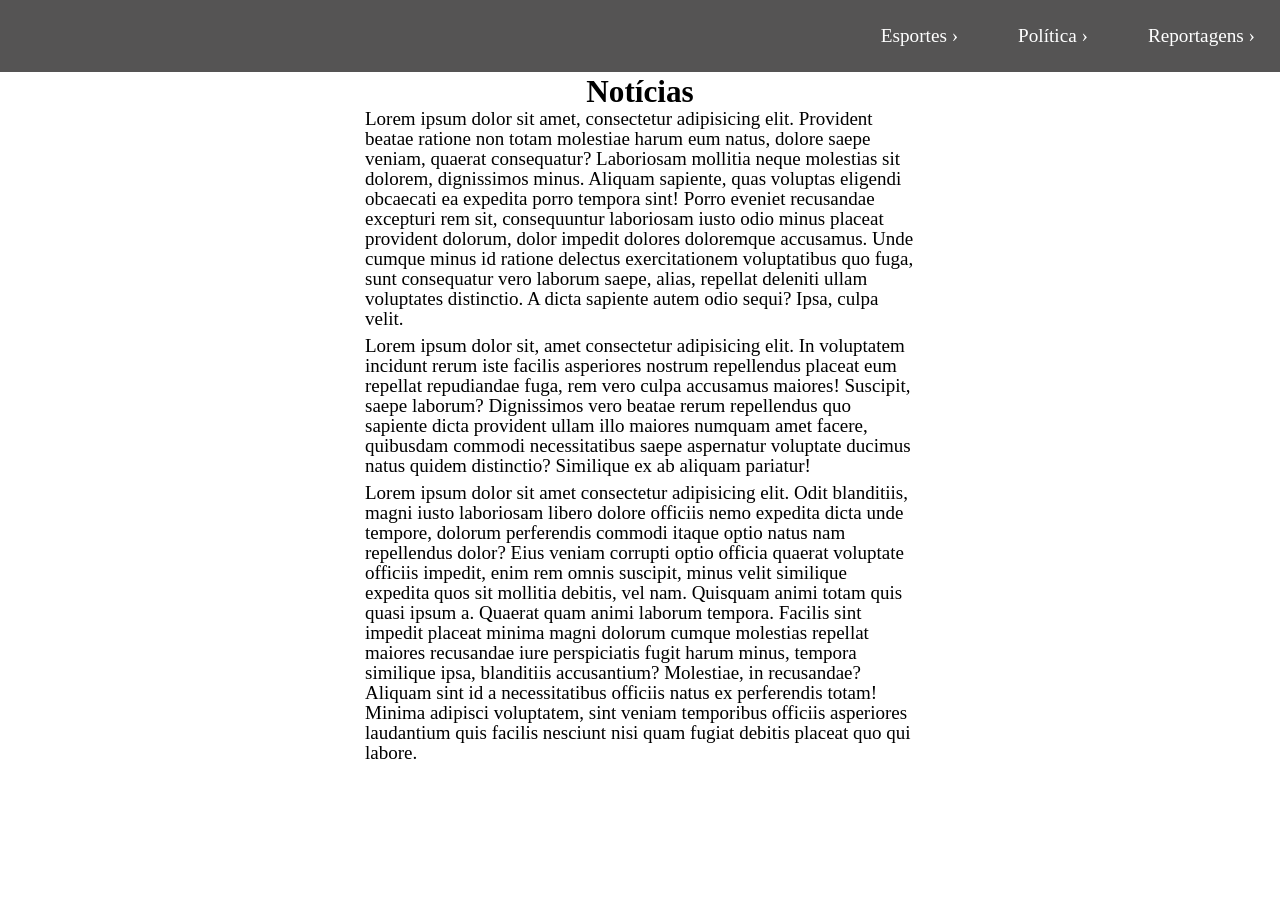
<file: testes/mediaquery01/index.html>
<!DOCTYPE html>
<html lang="pt-br">
<head>
    <meta charset="UTF-8">
    <meta name="viewport" content="width=device-width, initial-scale=1.0">
    <link rel="stylesheet" href="estilos/tela.css" media="screen">
    <link rel="stylesheet" href="estilos/impressora.css" media="print">
    <title>Trabalhando com media queries</title>
</head>
<body>
    <header>
        <nav>
            <ul>
                <li>Esportes ›</li>
                <li>Política ›</li>
                <li>Reportagens ›</li>
            </ul>
        </nav>
    </header>

    <main>
        <article>
            <h2>Notícias</h2>
            <p>Lorem ipsum dolor sit amet, consectetur adipisicing elit. Provident beatae ratione non totam molestiae harum eum natus, dolore saepe veniam, quaerat consequatur? Laboriosam mollitia neque molestias sit dolorem, dignissimos minus.
            Aliquam sapiente, quas voluptas eligendi obcaecati ea expedita porro tempora sint! Porro eveniet recusandae excepturi rem sit, consequuntur laboriosam iusto odio minus placeat provident dolorum, dolor impedit dolores doloremque accusamus.
            Unde cumque minus id ratione delectus exercitationem voluptatibus quo fuga, sunt consequatur vero laborum saepe, alias, repellat deleniti ullam voluptates distinctio. A dicta sapiente autem odio sequi? Ipsa, culpa velit.</p>

            <p>Lorem ipsum dolor sit, amet consectetur adipisicing elit. In voluptatem incidunt rerum iste facilis asperiores nostrum repellendus placeat eum repellat repudiandae fuga, rem vero culpa accusamus maiores! Suscipit, saepe laborum?
            Dignissimos vero beatae rerum repellendus quo sapiente dicta provident ullam illo maiores numquam amet facere, quibusdam commodi necessitatibus saepe aspernatur voluptate ducimus natus quidem distinctio? Similique ex ab aliquam pariatur!</p>

            <p>Lorem ipsum dolor sit amet consectetur adipisicing elit. Odit blanditiis, magni iusto laboriosam libero dolore officiis nemo expedita dicta unde tempore, dolorum perferendis commodi itaque optio natus nam repellendus dolor?
            Eius veniam corrupti optio officia quaerat voluptate officiis impedit, enim rem omnis suscipit, minus velit similique expedita quos sit mollitia debitis, vel nam. Quisquam animi totam quis quasi ipsum a.
            Quaerat quam animi laborum tempora. Facilis sint impedit placeat minima magni dolorum cumque molestias repellat maiores recusandae iure perspiciatis fugit harum minus, tempora similique ipsa, blanditiis accusantium? Molestiae, in recusandae?
            Aliquam sint id a necessitatibus officiis natus ex perferendis totam! Minima adipisci voluptatem, sint veniam temporibus officiis asperiores laudantium quis facilis nesciunt nisi quam fugiat debitis placeat quo qui labore.</p>
        </article>
    </main>
</body>
</html>
</file>
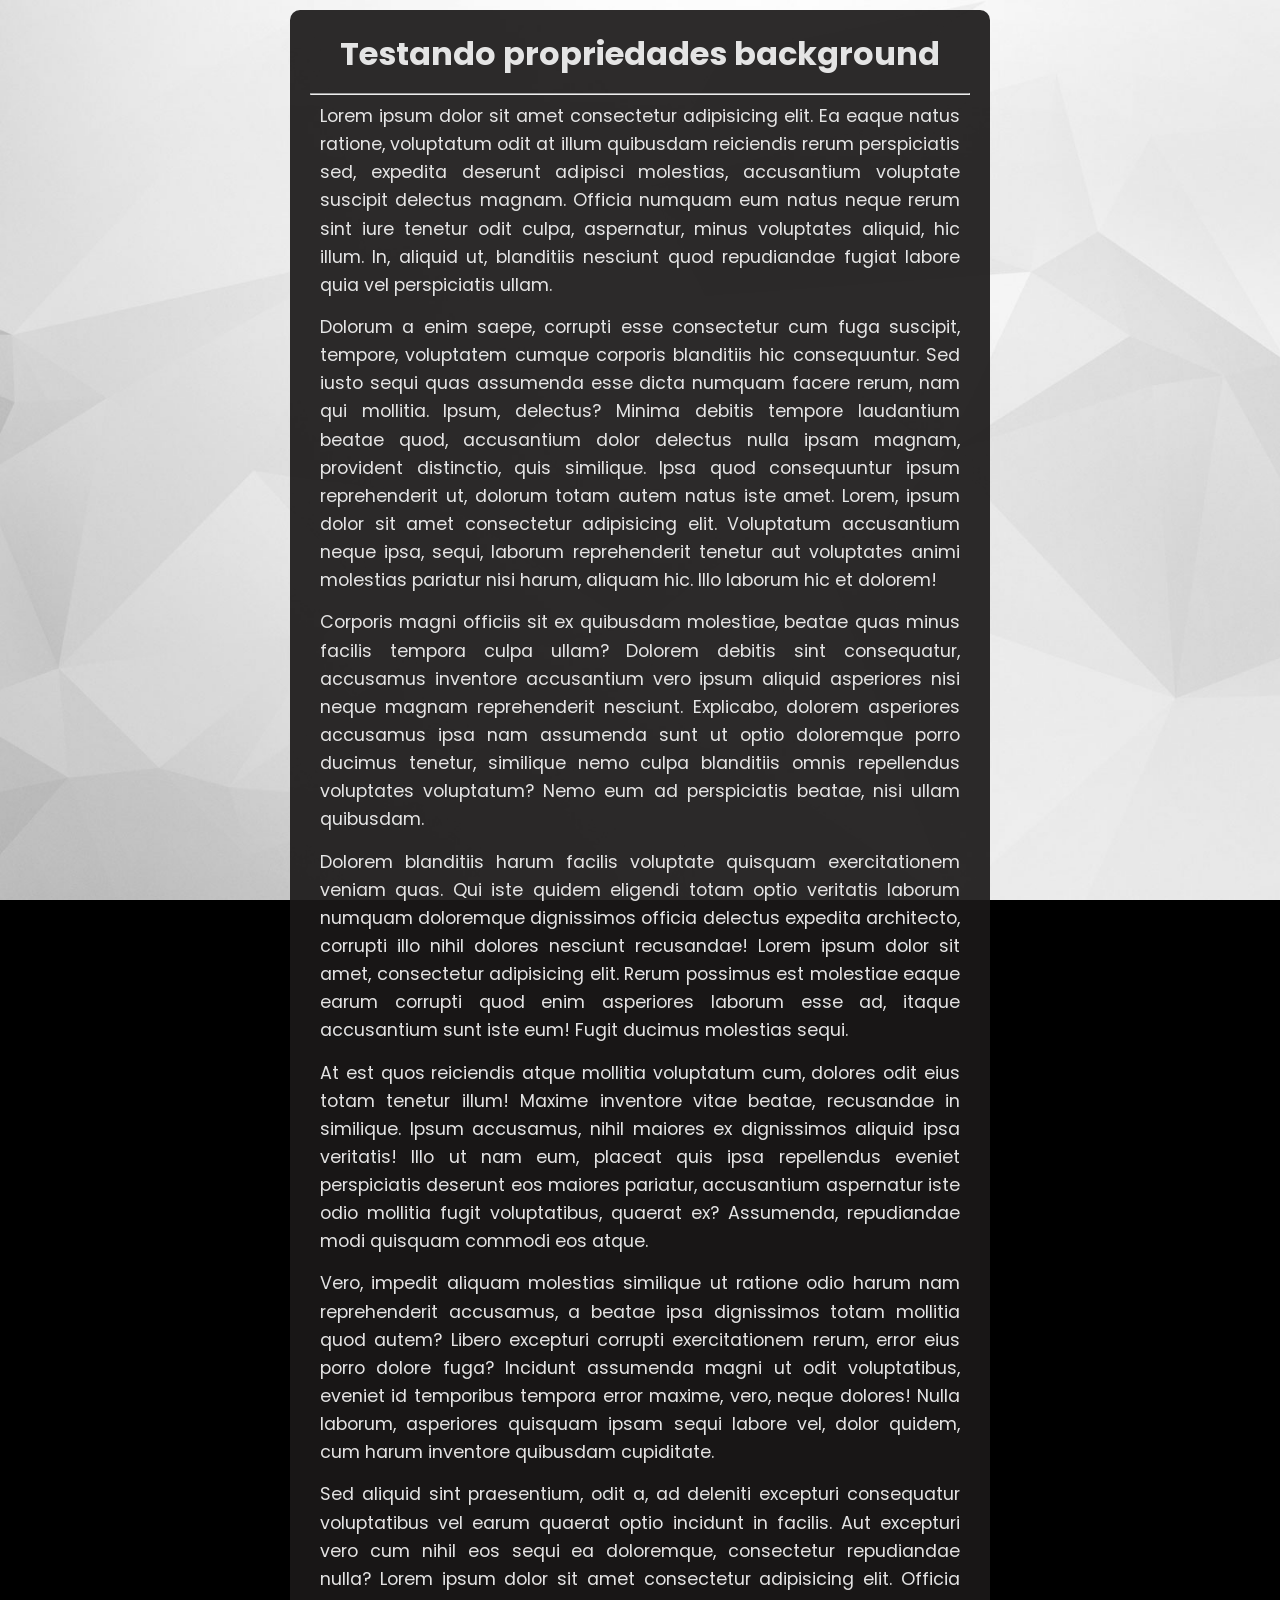
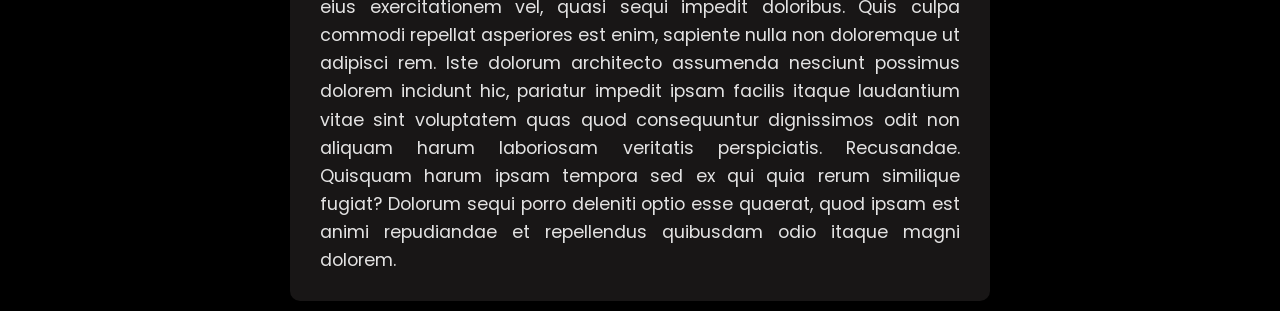
<file: testes/backgrounds/backgroundTeste.html>
<!DOCTYPE html>
<html lang="pt-br">
<head>
    <meta charset="UTF-8">
    <meta name="viewport" content="width=device-width, initial-scale=1.0">
    <title>Trabalhando com backgrounds</title>
    <link rel="stylesheet" href="backgroundTeste.css">
</head>

<body>
    <main>
        <h1>Testando propriedades background</h1>
        <hr> <!--horizontal rule-->

        <p>
            Lorem ipsum dolor sit amet consectetur adipisicing elit. Ea eaque natus ratione, voluptatum odit at illum quibusdam reiciendis rerum perspiciatis sed, expedita deserunt adipisci molestias, accusantium voluptate suscipit delectus magnam.
            Officia numquam eum natus neque rerum sint iure tenetur odit culpa, aspernatur, minus voluptates aliquid, hic illum. In, aliquid ut, blanditiis nesciunt quod repudiandae fugiat labore quia vel perspiciatis ullam.
        </p>
        <p>
            Dolorum a enim saepe, corrupti esse consectetur cum fuga suscipit, tempore, voluptatem cumque corporis blanditiis hic consequuntur. Sed iusto sequi quas assumenda esse dicta numquam facere rerum, nam qui mollitia.
            Ipsum, delectus? Minima debitis tempore laudantium beatae quod, accusantium dolor delectus nulla ipsam magnam, provident distinctio, quis similique. Ipsa quod consequuntur ipsum reprehenderit ut, dolorum totam autem natus iste amet. Lorem, ipsum dolor sit amet consectetur adipisicing elit. Voluptatum accusantium neque ipsa, sequi, laborum reprehenderit tenetur aut voluptates animi molestias pariatur nisi harum, aliquam hic. Illo laborum hic et dolorem!
        </p>
        <p>
            Corporis magni officiis sit ex quibusdam molestiae, beatae quas minus facilis tempora culpa ullam? Dolorem debitis sint consequatur, accusamus inventore accusantium vero ipsum aliquid asperiores nisi neque magnam reprehenderit nesciunt.
            Explicabo, dolorem asperiores accusamus ipsa nam assumenda sunt ut optio doloremque porro ducimus tenetur, similique nemo culpa blanditiis omnis repellendus voluptates voluptatum? Nemo eum ad perspiciatis beatae, nisi ullam quibusdam. 
        </p>

         <p> 
            Dolorem blanditiis harum facilis voluptate quisquam exercitationem veniam quas. Qui iste quidem eligendi totam optio veritatis laborum numquam doloremque dignissimos officia delectus expedita architecto, corrupti illo nihil dolores nesciunt recusandae! Lorem ipsum dolor sit amet, consectetur adipisicing elit. Rerum possimus est molestiae eaque earum corrupti quod enim asperiores laborum esse ad, itaque accusantium sunt iste eum! Fugit ducimus molestias sequi.
        </p>

        <p>
            At est quos reiciendis atque mollitia voluptatum cum, dolores odit eius totam tenetur illum! Maxime inventore vitae beatae, recusandae in similique. Ipsum accusamus, nihil maiores ex dignissimos aliquid ipsa veritatis!
            Illo ut nam eum, placeat quis ipsa repellendus eveniet perspiciatis deserunt eos maiores pariatur, accusantium aspernatur iste odio mollitia fugit voluptatibus, quaerat ex? Assumenda, repudiandae modi quisquam commodi eos atque.
        </p>
        <p>
            Vero, impedit aliquam molestias similique ut ratione odio harum nam reprehenderit accusamus, a beatae ipsa dignissimos totam mollitia quod autem? Libero excepturi corrupti exercitationem rerum, error eius porro dolore fuga?
            Incidunt assumenda magni ut odit voluptatibus, eveniet id temporibus tempora error maxime, vero, neque dolores! Nulla laborum, asperiores quisquam ipsam sequi labore vel, dolor quidem, cum harum inventore quibusdam cupiditate.
        </p>
        <p>
            Sed aliquid sint praesentium, odit a, ad deleniti excepturi consequatur voluptatibus vel earum quaerat optio incidunt in facilis. Aut excepturi vero cum nihil eos sequi ea doloremque, consectetur repudiandae nulla? Lorem ipsum dolor sit amet consectetur adipisicing elit. Officia eius exercitationem vel, quasi sequi impedit doloribus. Quis culpa commodi repellat asperiores est enim, sapiente nulla non doloremque ut adipisci rem.
            Iste dolorum architecto assumenda nesciunt possimus dolorem incidunt hic, pariatur impedit ipsam facilis itaque laudantium vitae sint voluptatem quas quod consequuntur dignissimos odit non aliquam harum laboriosam veritatis perspiciatis. Recusandae.
            Quisquam harum ipsam tempora sed ex qui quia rerum similique fugiat? Dolorum sequi porro deleniti optio esse quaerat, quod ipsam est animi repudiandae et repellendus quibusdam odio itaque magni dolorem. 
        </p>
    </main>

</body>
</html>
</file>
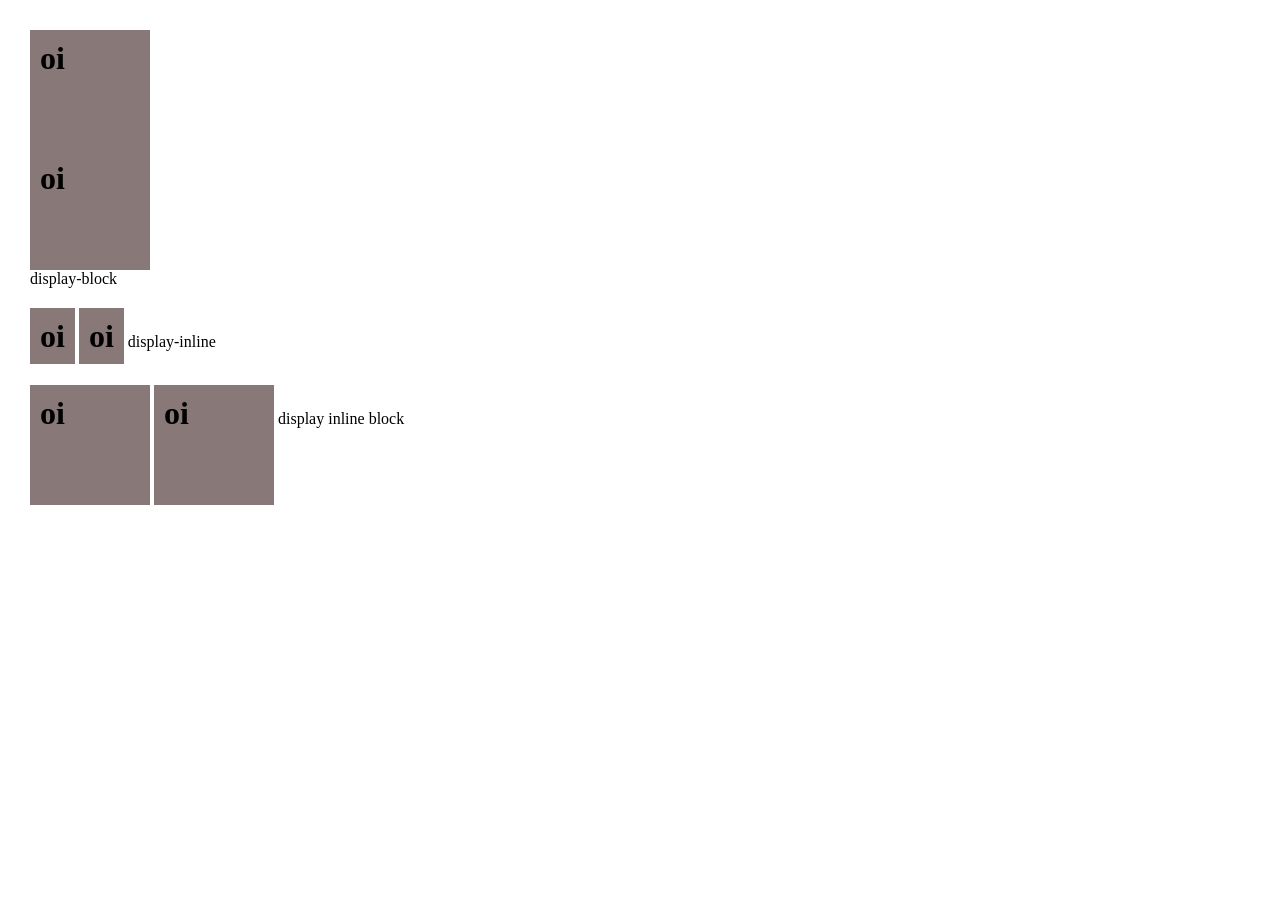
<file: testes/displayblockinline/block, inline, inlineblock.html>
<!DOCTYPE html>
<html lang="en">
<head>
    <meta charset="UTF-8">
    <meta name="viewport" content="width=device-width, initial-scale=1.0">
    <title>Display block, inline, inline-block</title>
    
    <style>
        * {
            margin: 0;
            padding: 0;
        }

        /*Caixa, que armazena o conteúdo dentro*/
        .display-block-box {
            margin: 30px;
        }
 
        /*DISPLAY: block /Ocupa toda a largura dispinível; SEMPRE inicia em uma nova linha. Aceita widht, height, margin e padding para melhor controle. (Conteúdo dentro da caixa). */
        .display-block {
            display: block;
            background-color: rgb(136, 120, 120);
            width: 100px;
            height: 100px;
            padding: 10px; 
        }

        /*Caixa, que armazena o conteúdo dentro*/
        .display-inline-box {
            margin: 30px;
        }

        /*DISPLAY: inline /Pega SOMENTE a largura necessária do conteúdo; widht e height não funcionam, mas aceita padding. Inicia na mesma linha. (Conteúdo dentro da caixa)*/
        .display-inline {
            display: inline;
            background-color: rgb(136, 120, 120);
            padding: 10px;
        }

        /*Caixa, que armazena o conteúdo dentro*/
        .display-inline-block-box {
            margin: 30px;
        }

        /*DISPLAY: inline-block /Coloca um do lado do outro, mas pega as propriedades do display block, deixando definir altura e largura*/
        .display-inline-block {
            display: inline-block;
            background-color: rgb(136, 120, 120);
            width: 100px;
            height: 100px;
            padding: 10px; 
        }

    </style>

</head>
<body>

    <div class="display-block-box">
        <h1 class="display-block">oi</h1>
        <h1 class="display-block">oi</h1>
        display-block

    </div>

    <div class="display-inline-box">
        <h1 class="display-inline">oi</h1>
        <h1 class="display-inline">oi</h1>
        display-inline
    </div>

    <div class="display-inline-block-box">
        <h1 class="display-inline-block">oi</h1>
        <h1 class="display-inline-block">oi</h1>
        display inline block
    </div>

</body>
</html>
</file>
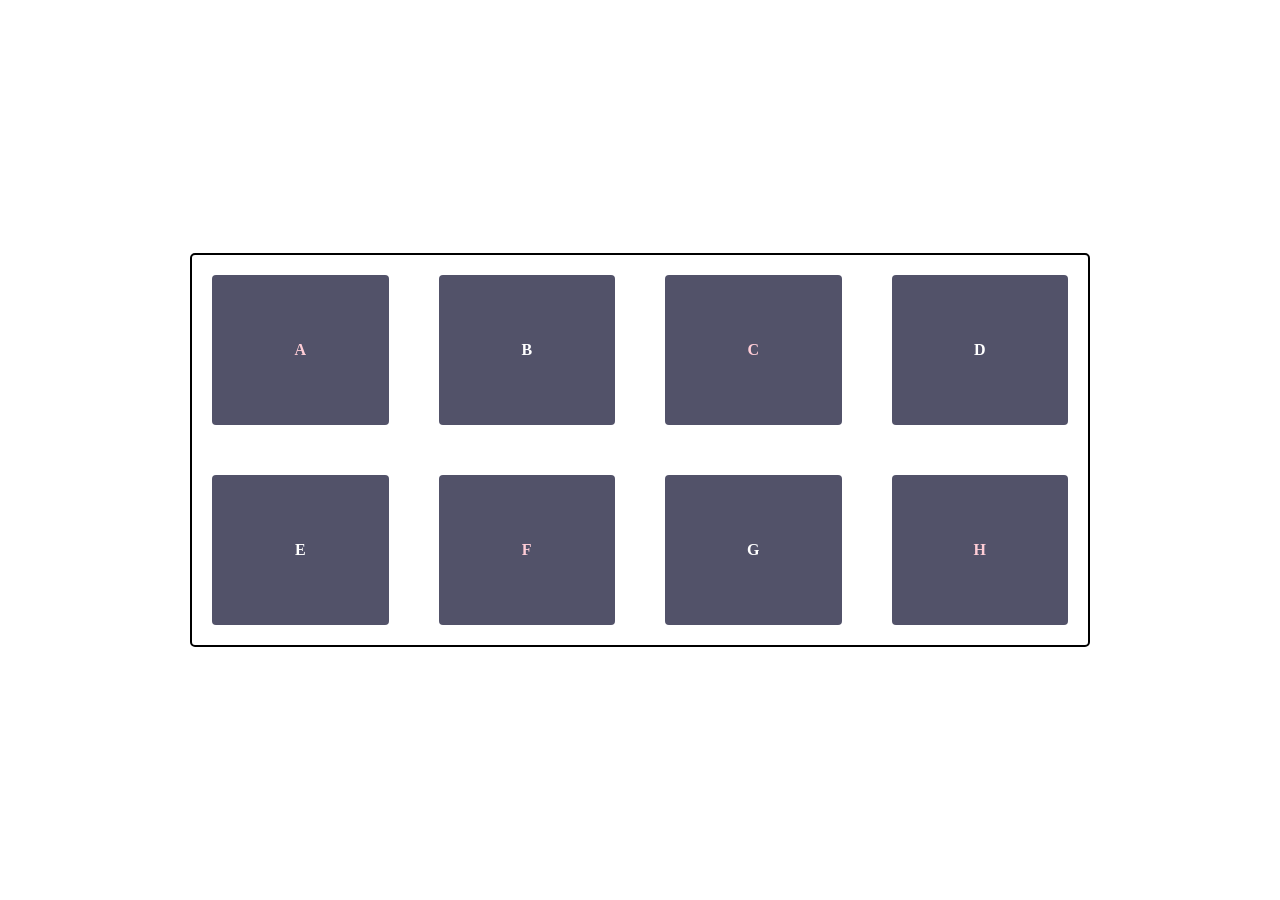
<file: testes/displayflex/display flex.html>
<!DOCTYPE html>
<html lang="pt-br">
<head>
    <meta charset="UTF-8">
    <meta name="viewport" content="width=device-width, initial-scale=1.0">
    <link rel="stylesheet" href="displayflex.css">
    <title>Display Flex</title>
   
</head>

<body>
    <div class="container">

            <div class="box-items item"> <p>A</p> </div>
            
            <div class="box-items"> <p>B</p> </div>

            <div class="box-items item"> <p>C</p> </div>

            <div class="box-items"> <p>D</p> </div>

            <div class="box-items"> <p>E</p> </div>

            <div class="box-items item"> <p>F</p> </div>

            <div class="box-items"> <p>G</p> </div>

            <div class="box-items item"> <p>H</p> </div>

    
    </div>

</body>
</html>
</file>
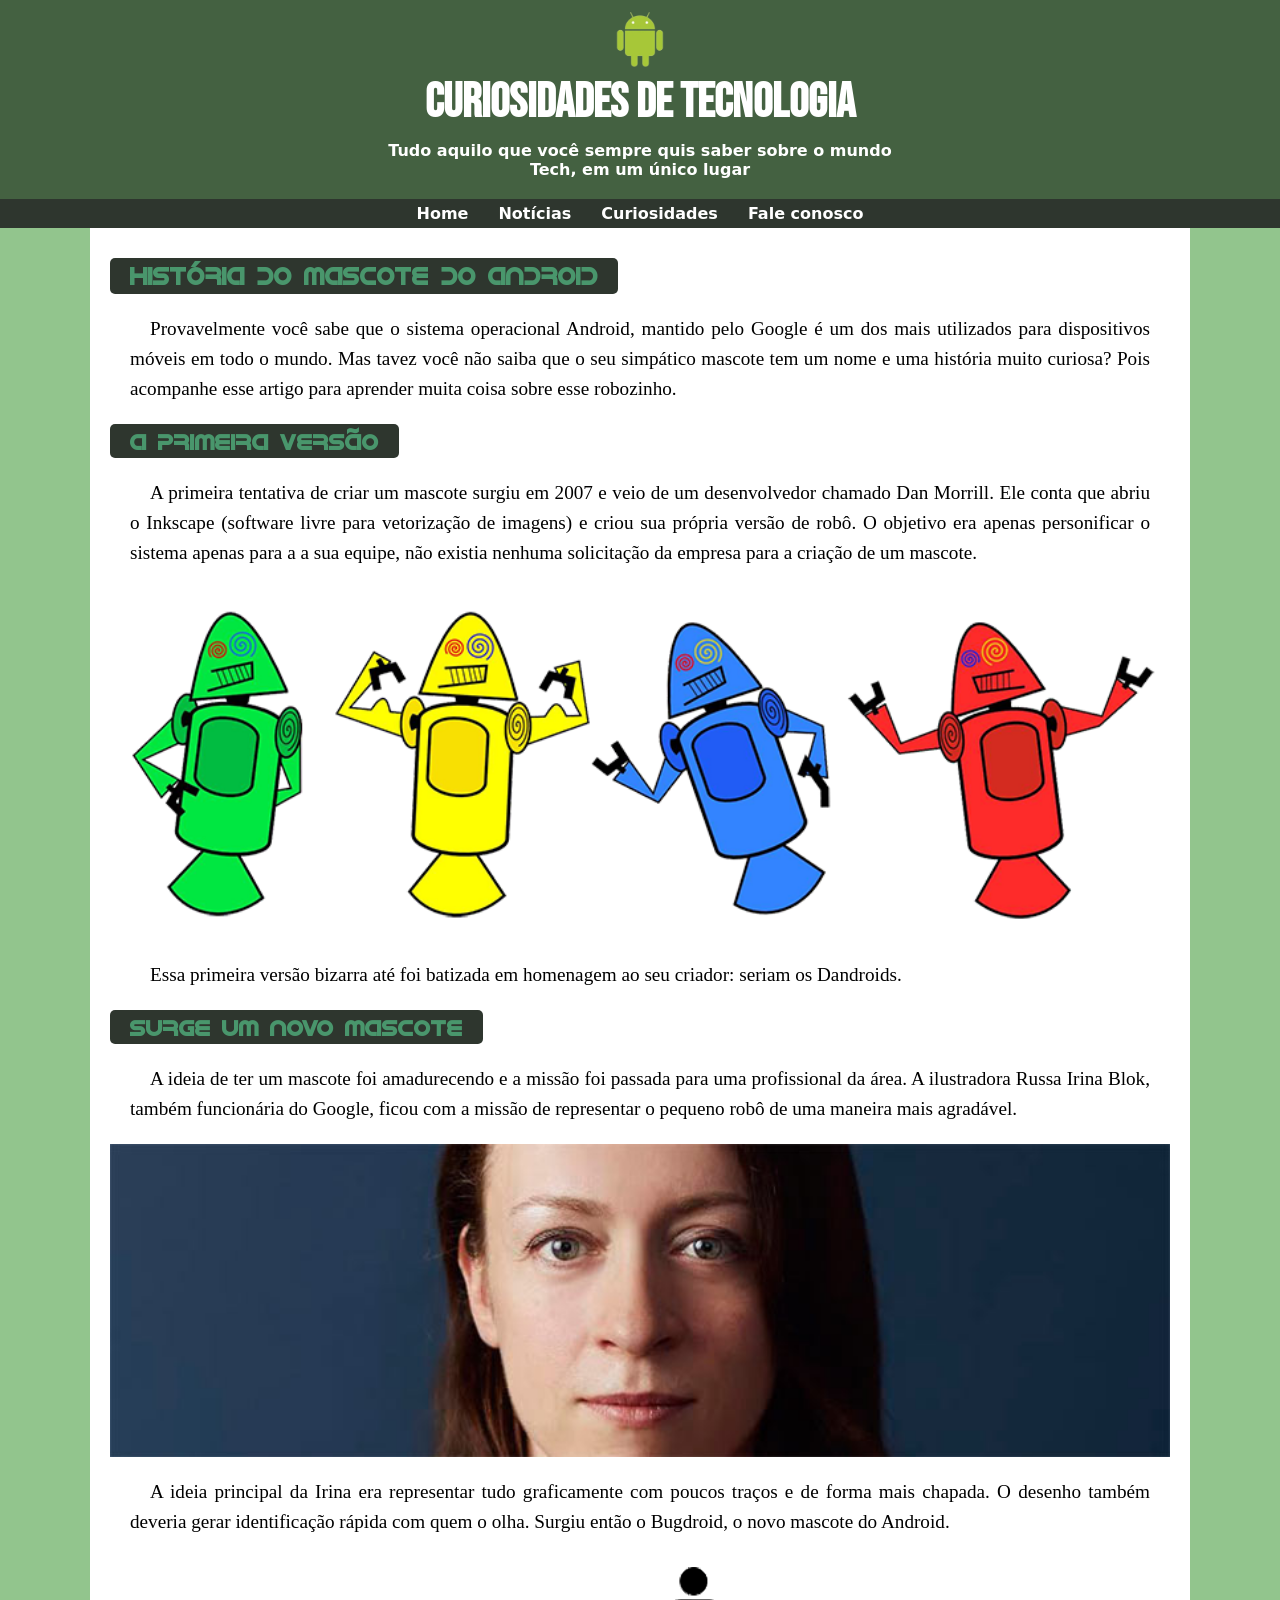
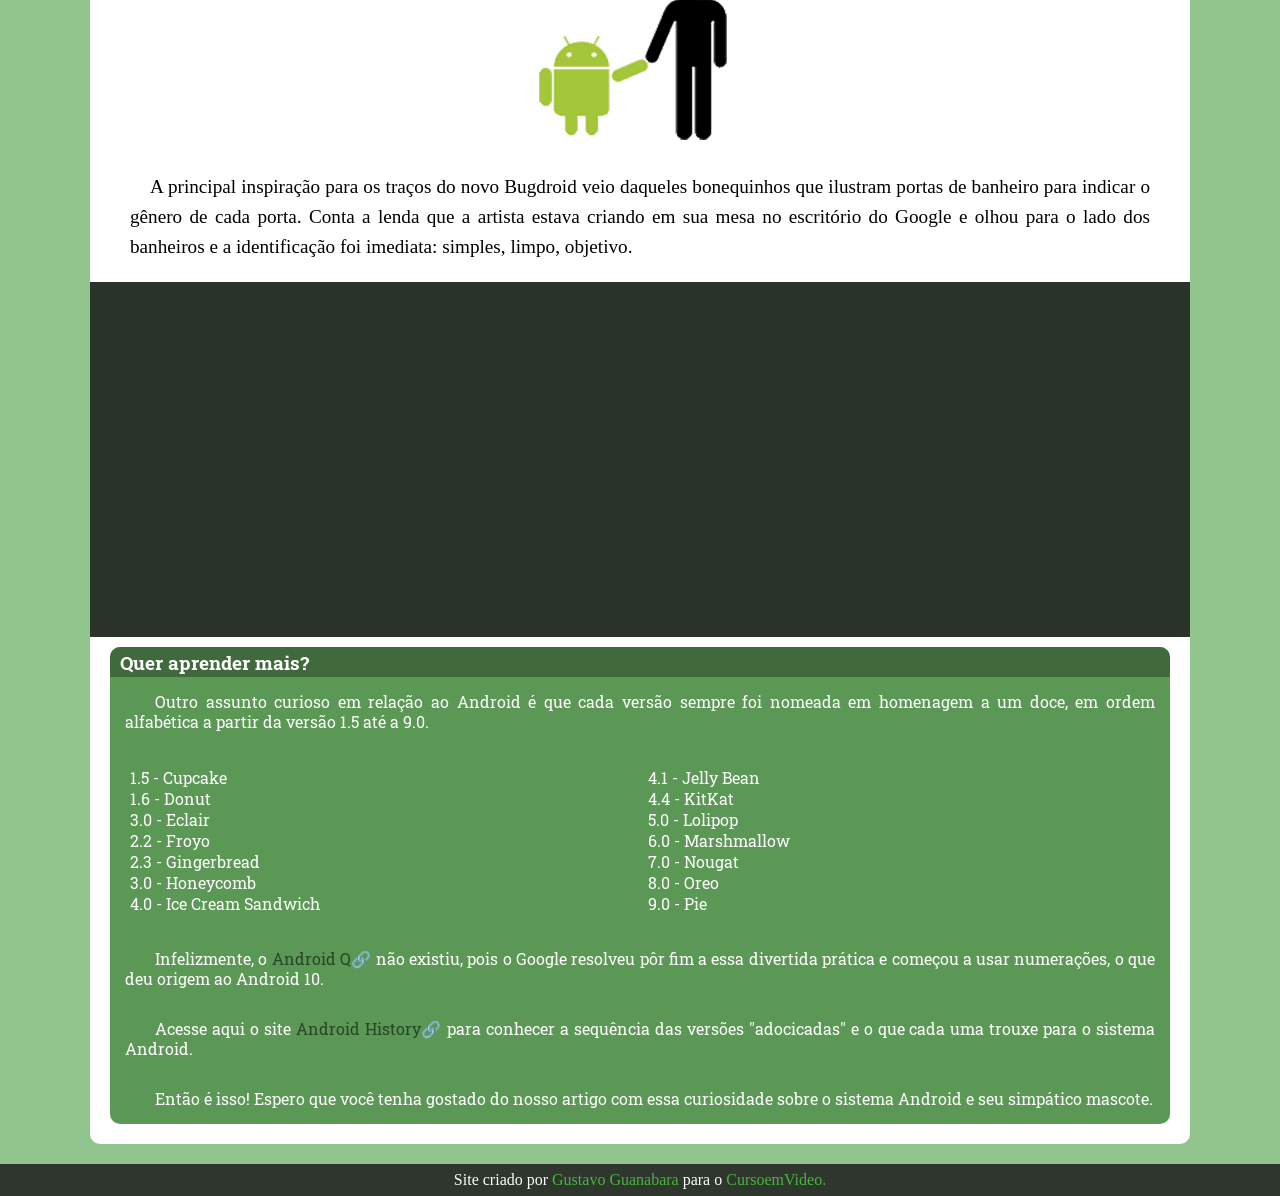
<file: testes/projeto/projeto.html>
<!DOCTYPE html>
<html lang="pt-br">
<head>
    <meta charset="UTF-8">
    <meta name="viewport" content="width=device-width, initial-scale=1.0">
    <title>Primeiro Projeto</title>
    
    <link rel="stylesheet" href="projeto.css">
    <link rel="shortcut icon" href="img/favicon.ico" type="image/x-icon">
    <link rel="preconnect" href="https://fonts.googleapis.com">
<link rel="preconnect" href="https://fonts.gstatic.com" crossorigin>
<link href="https://fonts.googleapis.com/css2?family=Bebas+Neue&display=swap" rel="stylesheet">
<link rel="preconnect" href="https://fonts.googleapis.com">
<link rel="preconnect" href="https://fonts.gstatic.com" crossorigin>
<link href="https://fonts.googleapis.com/css2?family=Zalando+Sans+Expanded:ital,wght@0,200..900;1,200..900&display=swap" rel="stylesheet">
<link rel="preconnect" href="https://fonts.googleapis.com">
<link rel="preconnect" href="https://fonts.gstatic.com" crossorigin>
<link href="https://fonts.googleapis.com/css2?family=Roboto+Slab:wght@100..900&display=swap" rel="stylesheet">

</head>
<body>
    <header>

        <img src="img/android.png" alt="png do android" width="100px">
         <h1>Curiosidades de Tecnologia</h1>
        <p>Tudo aquilo que você sempre quis saber sobre o mundo <span><br>Tech, em um único lugar</span></p>
        </header>

          <nav>
            <ul class="menu-nav">
                <li class="li-menu">Home</li>
                <li class="li-menu">Notícias</li>
                <li class="li-menu">Curiosidades</li>
                <li class="li-menu">Fale conosco</li>
            </ul>
        </nav>

    <main>
        <article>

            <h2 class="title-container">História do Mascote do Android</h2>
        
        <p class="p-content">Provavelmente você sabe que o sistema operacional Android, mantido pelo Google é um dos mais utilizados para dispositivos móveis em todo o mundo. Mas tavez você não saiba que o seu simpático mascote tem um nome e uma história muito curiosa? Pois acompanhe esse artigo para aprender muita coisa sobre esse robozinho.</p>
        
        <h3 class="title-container h3">A primeira versão</h3>
        
        <p class="p-content">A primeira tentativa de criar um mascote surgiu em 2007 e veio de um desenvolvedor chamado Dan Morrill. Ele conta que abriu o Inkscape (software livre para vetorização de imagens) e criou sua própria versão de robô. O objetivo era apenas personificar o sistema apenas para a a sua equipe, não existia nenhuma solicitação da empresa para a criação de um mascote.</p>
        
        <picture>
            <source media="(max-width: 560px )" srcset="img/dan-droids-pq.png" type="image/png">
            <img src="img/dan-droids.png" alt="imagem dan droids'" class="img-dandroids">
        </picture>
        
        <p class="p-content">Essa primeira versão bizarra até foi batizada em homenagem ao seu criador: seriam os Dandroids.</p>
        
        <h3 class="title-container h3">Surge um novo mascote</h3>

        <p class="p-content">A ideia de ter um mascote foi amadurecendo e a missão foi passada para uma profissional da área. A ilustradora Russa Irina Blok, também funcionária do Google, ficou com a missão de representar o pequeno robô de uma maneira mais agradável.</p>
        
        <picture>
            <source media="(max-width: 560px)" srcset="img/irina-blok-pq.jpg" type="image/jpeg">
            <img src="img/irina-blok.jpg" alt="imagem irina blok" class="img-irinablok">
        </picture>
        
        <p class="p-content">A ideia principal da Irina era representar tudo graficamente com poucos traços e de forma mais chapada. O desenho também deveria gerar identificação rápida com quem o olha. Surgiu então o Bugdroid, o novo mascote do Android.</p>
        
        <div>
            <img src="img/bugdroid.png" alt="imagem bug droids" class="img-bugdroid">
        </div>

        
        <p class="p-content">A principal inspiração para os traços do novo Bugdroid veio daqueles bonequinhos que ilustram portas de banheiro para indicar o gênero de cada porta. Conta a lenda que a artista estava criando em sua mesa no escritório do Google e olhou para o lado dos banheiros e a identificação foi imediata: simples, limpo, objetivo.</p>
         </article>
        
        <div class="video">
            <iframe width="760" height="315" src="https://www.youtube.com/embed/l2UDgpLz20M?si=GBFvT886xwwd7YEB" title="YouTube video player" frameborder="0" allow="accelerometer; autoplay; clipboard-write; encrypted-media; gyroscope; picture-in-picture; web-share" referrerpolicy="strict-origin-when-cross-origin" allowfullscreen></iframe>
        </div>

         
        <aside>
             <h3>Quer aprender mais? </h3>
                     
                     <p>Outro assunto curioso em relação ao Android é que cada versão sempre foi nomeada em homenagem a um doce, em ordem alfabética a partir da versão 1.5 até a 9.0.</p>
                     
                     <ul>
                <li>1.5 - Cupcake</li>
                <li>1.6 - Donut</li>
                <li>3.0 - Eclair</li>
                <li>2.2 - Froyo</li>
                <li>2.3 - Gingerbread</li>
                <li>3.0 - Honeycomb</li>
                <li>4.0 - Ice Cream Sandwich</li>
                <li>4.1 - Jelly Bean</li>
                <li>4.4 - KitKat</li>
                <li>5.0 - Lolipop</li>
                <li>6.0 - Marshmallow</li>
                <li>7.0 - Nougat</li>
                <li>8.0 - Oreo</li>
                <li>9.0 - Pie</li>
                     </ul>
                     
                     <p>Infelizmente, o <a href="#" class="externo">Android Q</a> não existiu, pois o Google resolveu pôr fim a essa divertida prática e começou a usar numerações, o que deu origem ao Android 10.</p>
                     
                     <p>Acesse aqui o site <a href="#" class="externo">Android History</a> para conhecer a sequência das versões "adocicadas" e o que cada uma trouxe para o sistema Android.</p>
                     
                     <p>Então é isso! Espero que você tenha gostado do nosso artigo com essa curiosidade sobre o sistema Android e seu simpático mascote.</p>
         </aside>
    </main>

    <footer><p>Site criado por <span class="span-gustavo">Gustavo Guanabara</span> para o <span class="span-cursoemvideo">CursoemVideo.</span></p></footer>
</body>
</html>
</file>
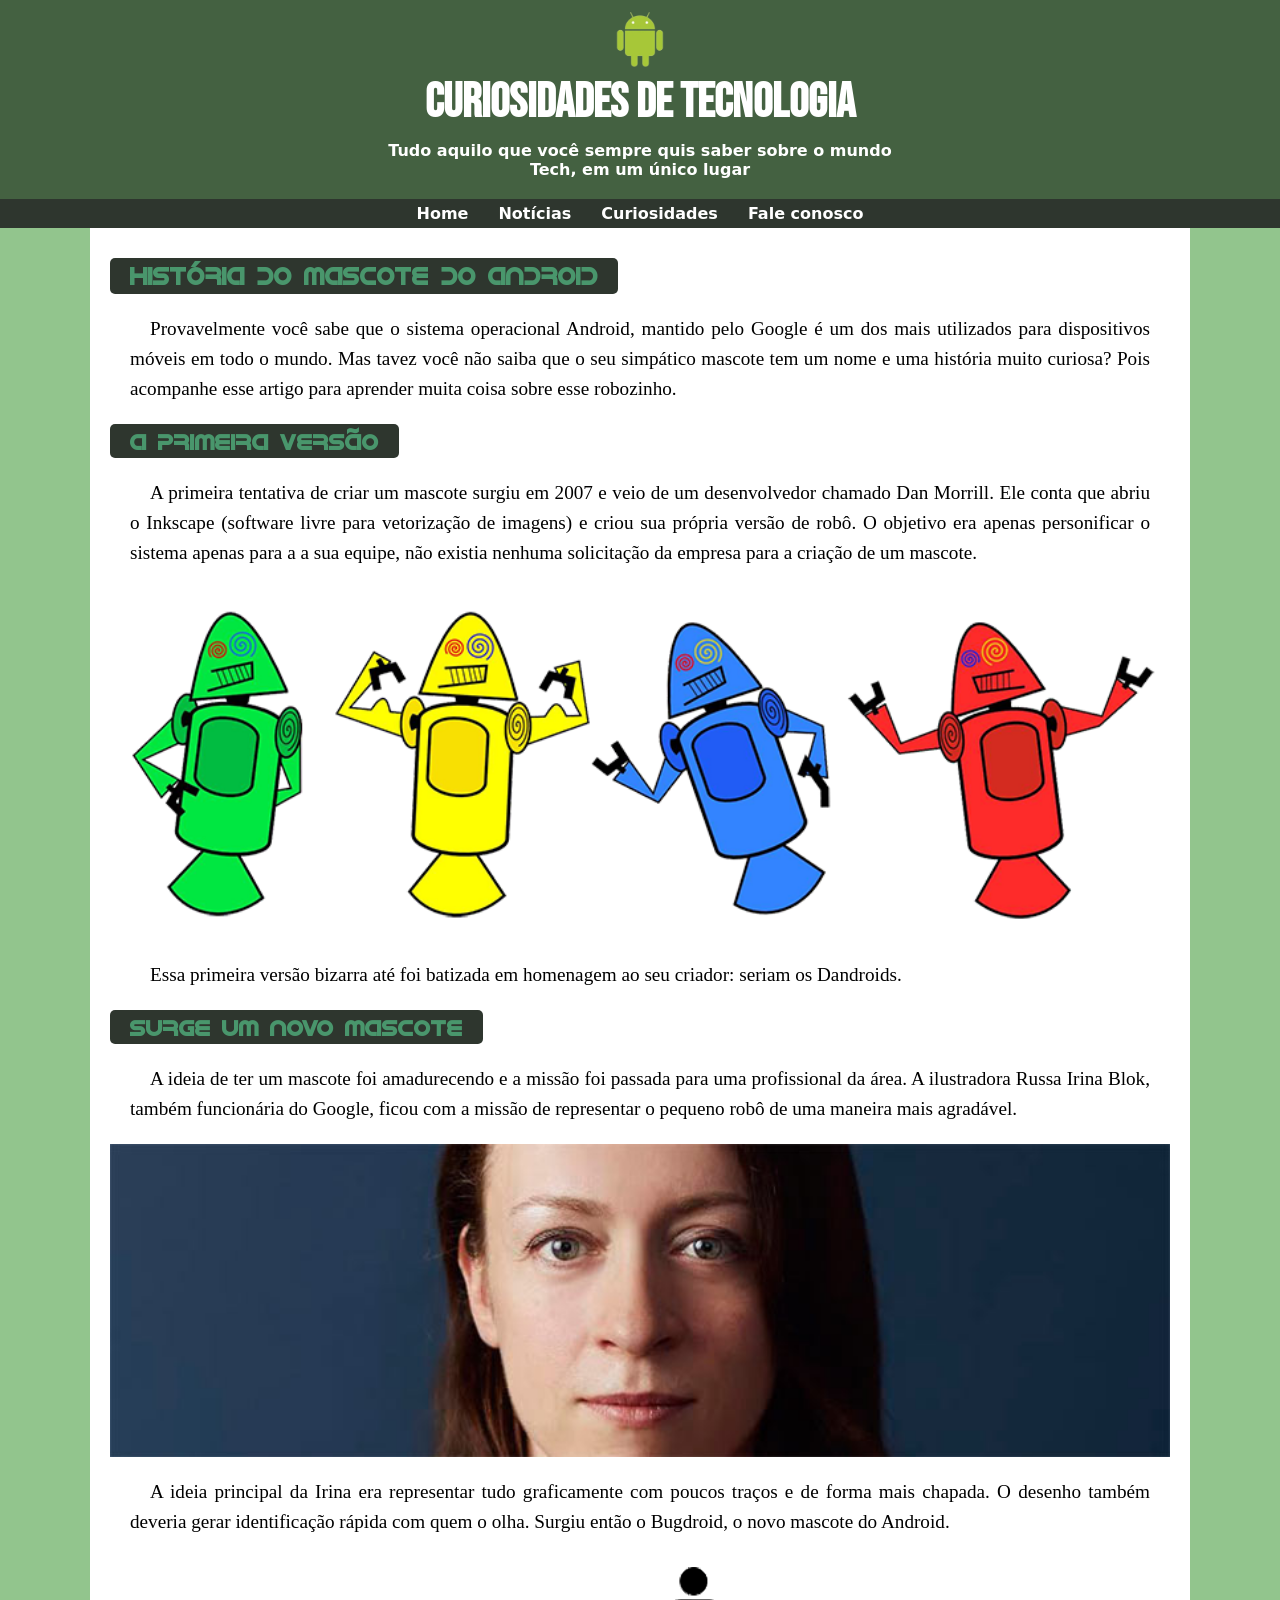
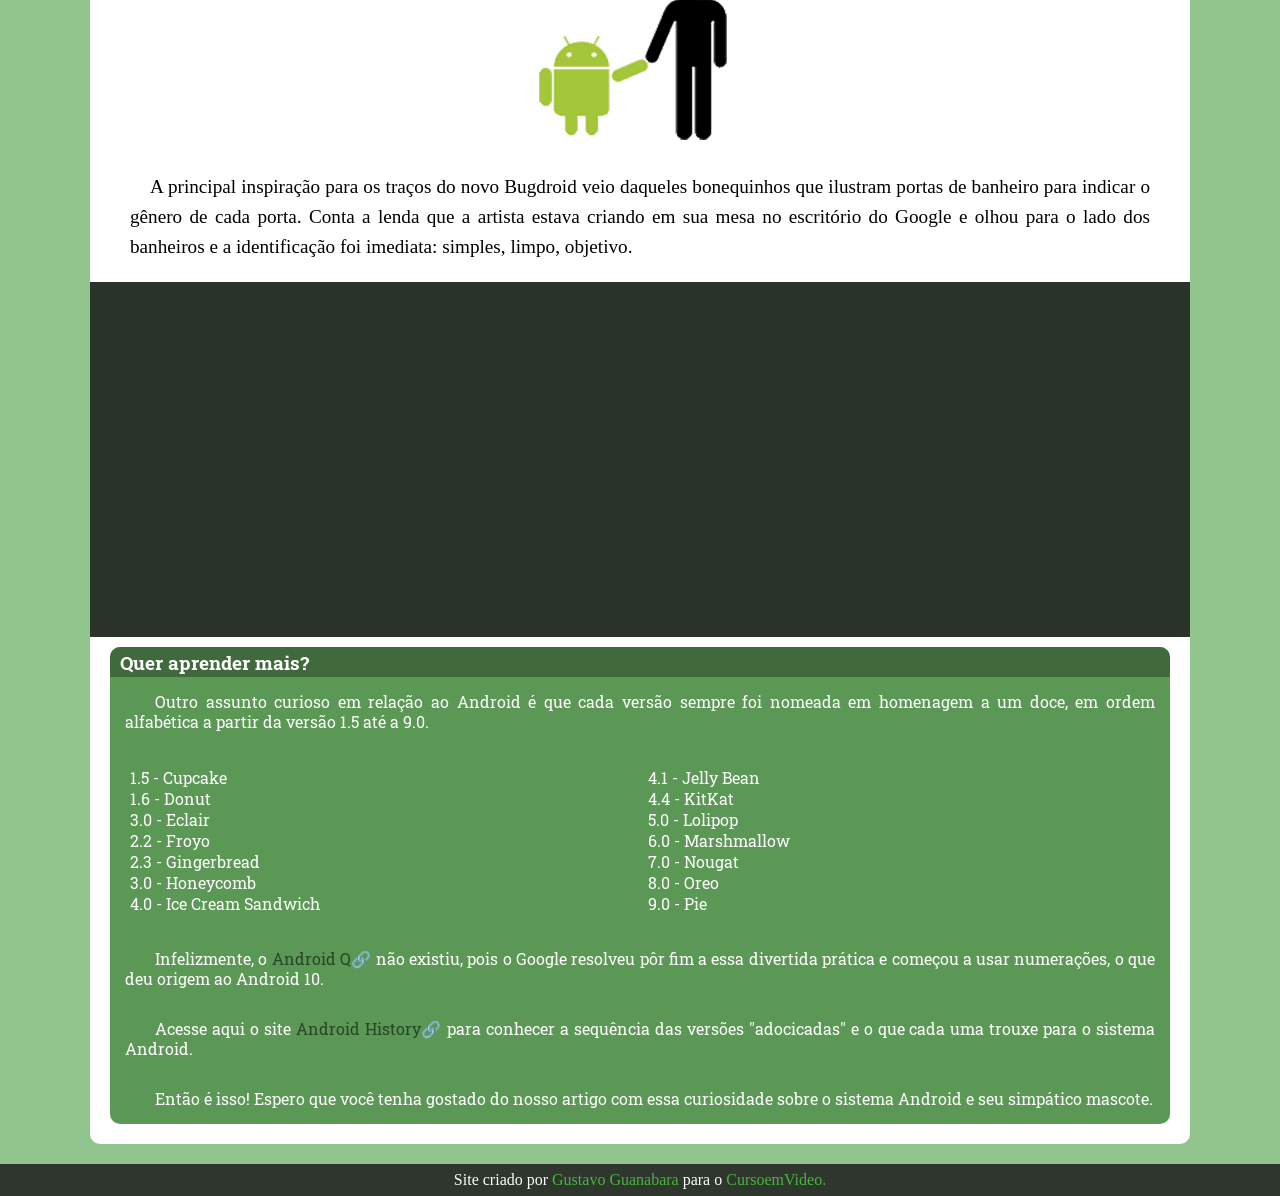
<file: testes/projeto/projeto1.html>
<!DOCTYPE html>
<html lang="pt-br">
<head>
    <meta charset="UTF-8">
    <meta name="viewport" content="width=device-width, initial-scale=1.0">
    <title>Primeiro Projeto</title>
    
    <link rel="stylesheet" href="projeto1.css">
    <link rel="shortcut icon" href="img/favicon.ico" type="image/x-icon">
    <link rel="preconnect" href="https://fonts.googleapis.com">
<link rel="preconnect" href="https://fonts.gstatic.com" crossorigin>
<link href="https://fonts.googleapis.com/css2?family=Bebas+Neue&display=swap" rel="stylesheet">
<link rel="preconnect" href="https://fonts.googleapis.com">
<link rel="preconnect" href="https://fonts.gstatic.com" crossorigin>
<link href="https://fonts.googleapis.com/css2?family=Zalando+Sans+Expanded:ital,wght@0,200..900;1,200..900&display=swap" rel="stylesheet">
<link rel="preconnect" href="https://fonts.googleapis.com">
<link rel="preconnect" href="https://fonts.gstatic.com" crossorigin>
<link href="https://fonts.googleapis.com/css2?family=Roboto+Slab:wght@100..900&display=swap" rel="stylesheet">

</head>
<body>
    <header>

        <img src="img/android.png" alt="png do android" width="100px">
         <h1>Curiosidades de Tecnologia</h1>
        <p>Tudo aquilo que você sempre quis saber sobre o mundo <span><br>Tech, em um único lugar</span></p>
        </header>

          <nav>
            <ul class="menu-nav">
                <li class="li-menu">Home</li>
                <li class="li-menu">Notícias</li>
                <li class="li-menu">Curiosidades</li>
                <li class="li-menu">Fale conosco</li>
            </ul>
        </nav>

    <main>
        <article>

            <h2 class="title-container">História do Mascote do Android</h2>
        
        <p class="p-content">Provavelmente você sabe que o sistema operacional Android, mantido pelo Google é um dos mais utilizados para dispositivos móveis em todo o mundo. Mas tavez você não saiba que o seu simpático mascote tem um nome e uma história muito curiosa? Pois acompanhe esse artigo para aprender muita coisa sobre esse robozinho.</p>
        
        <h3 class="title-container h3">A primeira versão</h3>
        
        <p class="p-content">A primeira tentativa de criar um mascote surgiu em 2007 e veio de um desenvolvedor chamado Dan Morrill. Ele conta que abriu o Inkscape (software livre para vetorização de imagens) e criou sua própria versão de robô. O objetivo era apenas personificar o sistema apenas para a a sua equipe, não existia nenhuma solicitação da empresa para a criação de um mascote.</p>
        
        <picture>
            <source media="(max-width: 560px )" srcset="img/dan-droids-pq.png" type="image/png">
            <img src="img/dan-droids.png" alt="imagem dan droids'" class="img-dandroids">
        </picture>
        
        <p class="p-content">Essa primeira versão bizarra até foi batizada em homenagem ao seu criador: seriam os Dandroids.</p>
        
        <h3 class="title-container h3">Surge um novo mascote</h3>

        <p class="p-content">A ideia de ter um mascote foi amadurecendo e a missão foi passada para uma profissional da área. A ilustradora Russa Irina Blok, também funcionária do Google, ficou com a missão de representar o pequeno robô de uma maneira mais agradável.</p>
        
        <picture>
            <source media="(max-width: 560px)" srcset="img/irina-blok-pq.jpg" type="image/jpeg">
            <img src="img/irina-blok.jpg" alt="imagem irina blok" class="img-irinablok">
        </picture>
        
        <p class="p-content">A ideia principal da Irina era representar tudo graficamente com poucos traços e de forma mais chapada. O desenho também deveria gerar identificação rápida com quem o olha. Surgiu então o Bugdroid, o novo mascote do Android.</p>
        
        <div>
            <img src="img/bugdroid.png" alt="imagem bug droids" class="img-bugdroid">
        </div>

        
        <p class="p-content">A principal inspiração para os traços do novo Bugdroid veio daqueles bonequinhos que ilustram portas de banheiro para indicar o gênero de cada porta. Conta a lenda que a artista estava criando em sua mesa no escritório do Google e olhou para o lado dos banheiros e a identificação foi imediata: simples, limpo, objetivo.</p>
         </article>
        
        <div class="video">
            <iframe width="760" height="315" src="https://www.youtube.com/embed/l2UDgpLz20M?si=GBFvT886xwwd7YEB" title="YouTube video player" frameborder="0" allow="accelerometer; autoplay; clipboard-write; encrypted-media; gyroscope; picture-in-picture; web-share" referrerpolicy="strict-origin-when-cross-origin" allowfullscreen></iframe>
        </div>

         
        <aside>
             <h3>Quer aprender mais? </h3>
                     
                     <p>Outro assunto curioso em relação ao Android é que cada versão sempre foi nomeada em homenagem a um doce, em ordem alfabética a partir da versão 1.5 até a 9.0.</p>
                     
                     <ul>
                <li>1.5 - Cupcake</li>
                <li>1.6 - Donut</li>
                <li>3.0 - Eclair</li>
                <li>2.2 - Froyo</li>
                <li>2.3 - Gingerbread</li>
                <li>3.0 - Honeycomb</li>
                <li>4.0 - Ice Cream Sandwich</li>
                <li>4.1 - Jelly Bean</li>
                <li>4.4 - KitKat</li>
                <li>5.0 - Lolipop</li>
                <li>6.0 - Marshmallow</li>
                <li>7.0 - Nougat</li>
                <li>8.0 - Oreo</li>
                <li>9.0 - Pie</li>
                     </ul>
                     
                     <p>Infelizmente, o <a href="#" class="externo">Android Q</a> não existiu, pois o Google resolveu pôr fim a essa divertida prática e começou a usar numerações, o que deu origem ao Android 10.</p>
                     
                     <p>Acesse aqui o site <a href="#" class="externo">Android History</a> para conhecer a sequência das versões "adocicadas" e o que cada uma trouxe para o sistema Android.</p>
                     
                     <p>Então é isso! Espero que você tenha gostado do nosso artigo com essa curiosidade sobre o sistema Android e seu simpático mascote.</p>
         </aside>
    </main>

    <footer><p>Site criado por <span class="span-gustavo">Gustavo Guanabara</span> para o <span class="span-cursoemvideo">CursoemVideo.</span></p></footer>
</body>
</html>
</file>
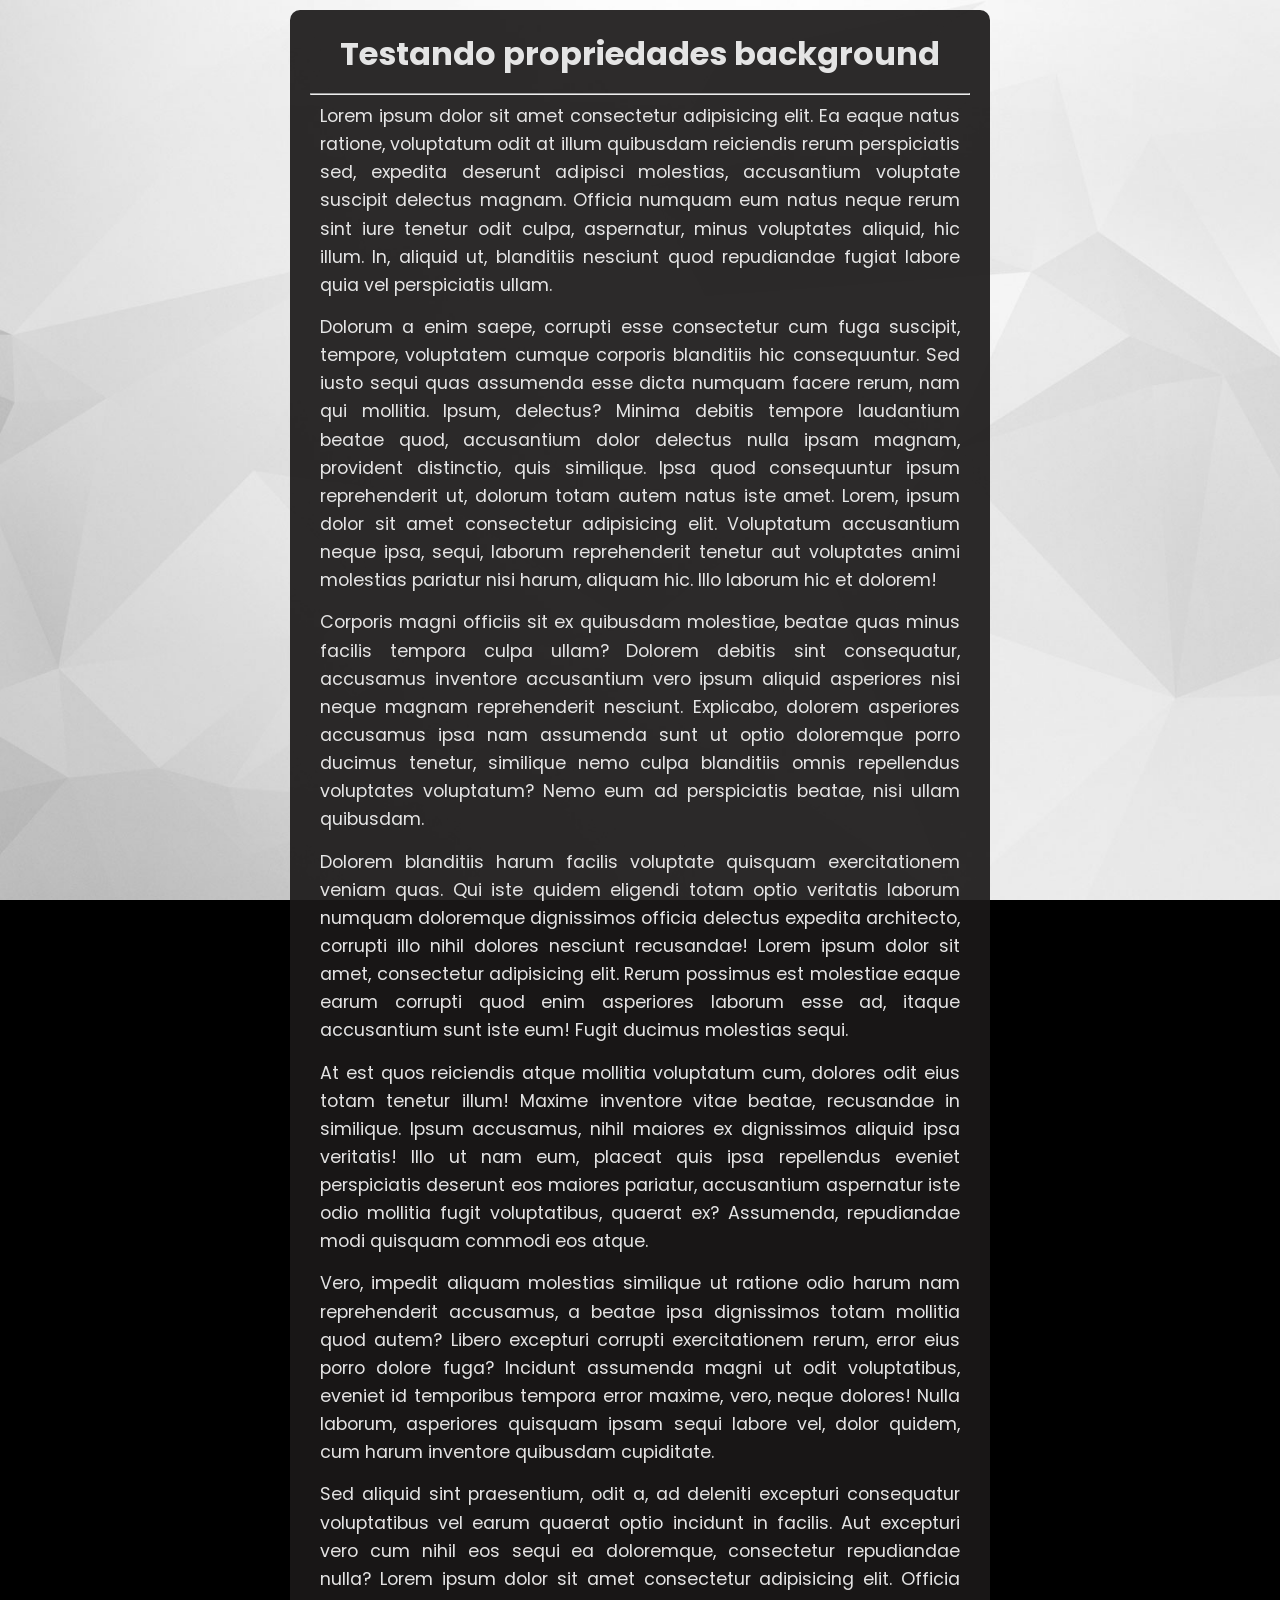
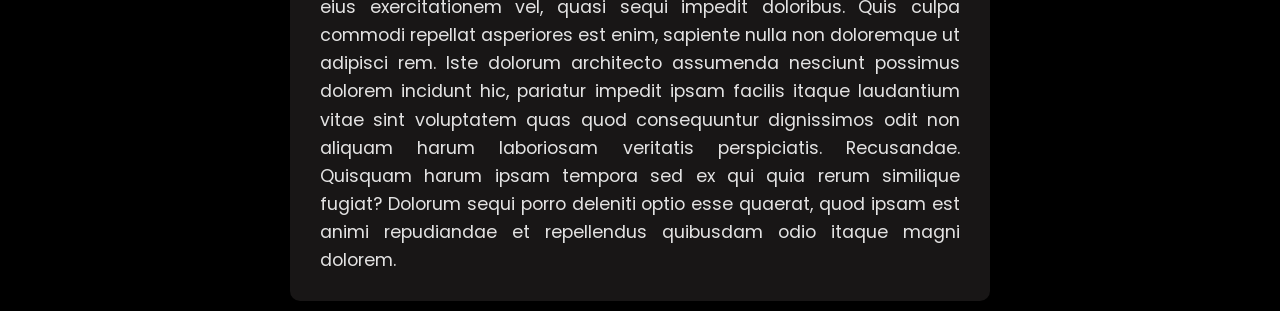
<file: testes/projeto/projeto2.html>
<!DOCTYPE html>
<html lang="pt-br">
<head>
    <meta charset="UTF-8">
    <meta name="viewport" content="width=device-width, initial-scale=1.0">
    <title>Trabalhando com backgrounds</title>
    <link rel="stylesheet" href="projeto2.css">
</head>

<body>
    <main>
        <h1>Testando propriedades background</h1>
        <hr> <!--horizontal rule-->

        <p>
            Lorem ipsum dolor sit amet consectetur adipisicing elit. Ea eaque natus ratione, voluptatum odit at illum quibusdam reiciendis rerum perspiciatis sed, expedita deserunt adipisci molestias, accusantium voluptate suscipit delectus magnam.
            Officia numquam eum natus neque rerum sint iure tenetur odit culpa, aspernatur, minus voluptates aliquid, hic illum. In, aliquid ut, blanditiis nesciunt quod repudiandae fugiat labore quia vel perspiciatis ullam.
        </p>
        <p>
            Dolorum a enim saepe, corrupti esse consectetur cum fuga suscipit, tempore, voluptatem cumque corporis blanditiis hic consequuntur. Sed iusto sequi quas assumenda esse dicta numquam facere rerum, nam qui mollitia.
            Ipsum, delectus? Minima debitis tempore laudantium beatae quod, accusantium dolor delectus nulla ipsam magnam, provident distinctio, quis similique. Ipsa quod consequuntur ipsum reprehenderit ut, dolorum totam autem natus iste amet. Lorem, ipsum dolor sit amet consectetur adipisicing elit. Voluptatum accusantium neque ipsa, sequi, laborum reprehenderit tenetur aut voluptates animi molestias pariatur nisi harum, aliquam hic. Illo laborum hic et dolorem!
        </p>
        <p>
            Corporis magni officiis sit ex quibusdam molestiae, beatae quas minus facilis tempora culpa ullam? Dolorem debitis sint consequatur, accusamus inventore accusantium vero ipsum aliquid asperiores nisi neque magnam reprehenderit nesciunt.
            Explicabo, dolorem asperiores accusamus ipsa nam assumenda sunt ut optio doloremque porro ducimus tenetur, similique nemo culpa blanditiis omnis repellendus voluptates voluptatum? Nemo eum ad perspiciatis beatae, nisi ullam quibusdam. 
        </p>

         <p> 
            Dolorem blanditiis harum facilis voluptate quisquam exercitationem veniam quas. Qui iste quidem eligendi totam optio veritatis laborum numquam doloremque dignissimos officia delectus expedita architecto, corrupti illo nihil dolores nesciunt recusandae! Lorem ipsum dolor sit amet, consectetur adipisicing elit. Rerum possimus est molestiae eaque earum corrupti quod enim asperiores laborum esse ad, itaque accusantium sunt iste eum! Fugit ducimus molestias sequi.
        </p>

        <p>
            At est quos reiciendis atque mollitia voluptatum cum, dolores odit eius totam tenetur illum! Maxime inventore vitae beatae, recusandae in similique. Ipsum accusamus, nihil maiores ex dignissimos aliquid ipsa veritatis!
            Illo ut nam eum, placeat quis ipsa repellendus eveniet perspiciatis deserunt eos maiores pariatur, accusantium aspernatur iste odio mollitia fugit voluptatibus, quaerat ex? Assumenda, repudiandae modi quisquam commodi eos atque.
        </p>
        <p>
            Vero, impedit aliquam molestias similique ut ratione odio harum nam reprehenderit accusamus, a beatae ipsa dignissimos totam mollitia quod autem? Libero excepturi corrupti exercitationem rerum, error eius porro dolore fuga?
            Incidunt assumenda magni ut odit voluptatibus, eveniet id temporibus tempora error maxime, vero, neque dolores! Nulla laborum, asperiores quisquam ipsam sequi labore vel, dolor quidem, cum harum inventore quibusdam cupiditate.
        </p>
        <p>
            Sed aliquid sint praesentium, odit a, ad deleniti excepturi consequatur voluptatibus vel earum quaerat optio incidunt in facilis. Aut excepturi vero cum nihil eos sequi ea doloremque, consectetur repudiandae nulla? Lorem ipsum dolor sit amet consectetur adipisicing elit. Officia eius exercitationem vel, quasi sequi impedit doloribus. Quis culpa commodi repellat asperiores est enim, sapiente nulla non doloremque ut adipisci rem.
            Iste dolorum architecto assumenda nesciunt possimus dolorem incidunt hic, pariatur impedit ipsam facilis itaque laudantium vitae sint voluptatem quas quod consequuntur dignissimos odit non aliquam harum laboriosam veritatis perspiciatis. Recusandae.
            Quisquam harum ipsam tempora sed ex qui quia rerum similique fugiat? Dolorum sequi porro deleniti optio esse quaerat, quod ipsam est animi repudiandae et repellendus quibusdam odio itaque magni dolorem. 
        </p>
    </main>

</body>
</html>
</file>
<file: testes/mediaquery01/estilos/tela.css>
/*Estilo para telas*/

@charset "UTF-8";

* {
    margin: 0;
    padding: 0;
}

html {
    font-family: Cambria, Cochin, Georgia, Times, 'Times New Roman', serif;
}

header {
    display: flex;
    justify-content: flex-end;
    background-color: rgb(85, 84, 84);
    color: white;
    padding: 25px;
}

nav ul {
    display: flex;
    gap: 60px;
    font-size: 1.2em;
    font-weight: 400;
}

nav li {
    list-style: none;
    cursor: pointer;
}

main {
    font-size: 1.3em;
    margin: auto;
    padding: 10px;
    width: 550px;
    line-height: 20px;
}

article h2 {
    display: flex;
    justify-content: center;
}

p {
    margin-top: 7px;
    font-size: 19px;
}
</file>
<file: testes/mediaquery01/estilos/impressora.css>
/*Estilo para versão de impressora*/

@charset "UTF-8";

* {
    padding: 10px;
    margin: 10px;
}

html {
    font-family: 'Courier New', Courier, monospace;
    font-size: 1.5em;
    line-height: 1.5em;
}

nav {
    display: none;
}

article::after {
    content: 'www.noticias.com';
    display: flex;
    justify-content: flex-end;
    padding: 2rem;
}

nav {
    display: none;
}
</file>
<file: testes/backgrounds/backgroundTeste.css>
@import url('https://fonts.googleapis.com/css2?family=Poppins:ital,wght@0,100;0,200;0,300;0,400;0,500;0,600;0,700;0,800;0,900;1,100;1,200;1,300;1,400;1,500;1,600;1,700;1,800;1,900&display=swap');

* {
    margin: 0;
    padding: 0;
    box-sizing: border-box;
}

body {
    font-family: "Poppins", sans-serif;
    background: black url(img/wallpaper004.jpg) center center no-repeat fixed; /*shorthand*/
    background-size: cover; /*importante declarar o size separadamente*/
}

main {
    background-color: rgba(27, 25, 25, 0.918);
    color: #f5f5f5ea;
    max-width: 700px;
    min-width: 350px;
    margin: 10px auto; /*10px em cima em baixo, auto dos lados*/
    border-radius: 10px;
    padding: 20px;
    text-align: justify;
}

h1 {
    text-align: center;
    padding-bottom: 15px;
}

p {
    padding: 7px 10px;
    line-height: 1.6;
    font-size: 1.1rem;
}
</file>
<file: testes/displayflex/displayflex.css>
* {
            margin: 0;
            padding: 0;
            box-sizing: border-box; /*Garante que padding e borda não façam a caixa crescer além do que eu planejar*/
        }

        body {
            width: 100vw; /*Todo o conteúdo pode ocupar 100% de largura da tela*/
            min-height: 100vh; /*Todo o conteúdo vai ocupar 100% de altura da tela no mínimo*/
            display: flex; 
            justify-content: center; 
            align-items: center; 
        }

        .container {
            display: flex; /*Display flex no container o permite mexer diretamente no conteúdo dentro dele*/
            border: 2px solid black;
            max-width: 900px;
            height: auto;
            flex-wrap: wrap; /*Flex-wrap, (com align content)*/
            justify-content: center; /*Por padrão, alinha na horizontal (row)*/
            align-content: center; /*Por padrão, alinha na vertical (row)*/
            border-radius: 5px;
            gap: 10px;
        }

        .box-items {
            display: flex; 
            justify-content: center; /*Alinho diretamente o conteúdo da caixa ao centro (as letras)*/
            align-items: center; 
            background-color: rgb(82, 82, 105);
            font-weight: bold;
            height: 150px;
            flex: 1 1 150px; /*Atalho para flex-grow, flex-shrink e flex-basis. (cresce se houver mais espaço, encolhe se não houver muito espaço, e define apenas uma largura inicial de 150px nas caixas)*/
            margin: 20px;
            padding: 40px;
            color: white;
            border-radius: 4px;
        }

        .item {
            color: rgb(255, 205, 214); /*Só pra ficar bonitinho :p*/
        }
</file>
<file: testes/projeto/projeto.css>
@font-face {
            font-family: 'idroid';
            src: url(fonte/idroid.otf);
           }
        
     * {
        margin: 0;
        padding: 0;
        box-sizing: border-box;
     }

        :root {
            --cor1: #47B63D;
            --cor2: #4C8B46;
            --cor3: #37E126;
            --cor4: #446141;
            --cor5: #2E362E;
            --cor6: #293329;
        }

        body {
            background-color: #92c58d;
        }

        header {
            background-color: var(--cor4);
            color: white;
            text-align: center;
            padding-top: 10px;
            min-height: 140px;
        }

        header h1 {
            font-family: "bebas neue", arial;
            font-size: 3em;
        }

        header p {
            font-weight: bold;
            padding: 10px;
            font-family: system-ui, -apple-system, BlinkMacSystemFont, 'Segoe UI', Roboto, Oxygen, Ubuntu, Cantarell, 'Open Sans', 'Helvetica Neue', sans-serif;
            padding-bottom: 20px;
        }

        nav {
            background-color: var(--cor5);
            color: white;
            font-weight: bold;
        }

        .menu-nav {
            display: flex;
            justify-content: center;
            gap: 20px;
            list-style: none;
            padding-left: 10px;
            padding-right: 10px;
            font-family: system-ui, -apple-system, BlinkMacSystemFont, 'Segoe UI', Roboto, Oxygen, Ubuntu, Cantarell, 'Open Sans', 'Helvetica Neue', sans-serif
        }

        .li-menu {
            padding: 5px;
        }

        .li-menu:hover {
            background-color: #368d2e;
            border-radius: 5px;
            color: #ffffff;
            transition-duration: .4s;
            cursor: pointer;
        }

        main {
            max-width: 1100px;
            background-color: white;
            margin: auto;
            padding: 20px;
            padding-top: 30px;
            margin-bottom: 20px;
            border-radius: 0px 0px 10px 10px;
        }

        .title-container {
            display: inline-block;
            font-family: 'idroid', Arial, Helvetica, sans-serif;
            padding: 4px;
            color: rgb(73, 150, 108);
            background-color: var(--cor5);
            margin: 0px;
            border-radius: 5px;
            padding-left: 20px;
            padding-right: 20px;
        }

        .h3 {
            font-size: 1.4rem;
        }

        .p-content {
            text-indent: 20px;
            text-align: justify;
            line-height: 30px;
            font-size: 1.2em;
            padding: 20px
        }

        .img-dandroids {
            width: 100%;
            display: block;
            margin: auto;
        }

        .img-irinablok {
            width: 100%;
            display: block;
            margin: auto;
        }

        .img-bugdroid {
            max-width: 300px;
            display: block;
            margin: auto;
        }

        footer {
            background-color: var(--cor5);
            color: white;
            display: flex;
            justify-content: center ;
        }

        footer p {
            padding: 7px;
        }

        footer span {
            color: #47B63D;
        }

        aside {
            background-color: #50924aef;
            border-radius: 10px;
            color: white;
            font-family: "Roboto Slab", serif;

        }

        aside h3 {
            background-color: #40693c;
            border-radius: 10px 10px 0px 0px;
            height: 30px;
            padding-top: 3px;
            text-indent: 10px;
        }

        aside p {
            text-align: justify;
            padding: 15px;
            line-height: 20px;
            text-indent: 30px;
        }

        aside ul {
            list-style: none;
            padding: 20px;
            columns: 2; /*Faz uma lista se dividir em duas colunas*/
        }

        aside li:hover {
            text-decoration: underline;
        }

        aside a {
            color: #2a4428;
            text-decoration: none;
        }

        a.externo::after {
            content: '🔗';
        }

        .video {
            background-color: #293329;
            margin: 0px -20px 10px -20px;
            padding: 20px;
        }

        .video iframe {
            display: block;
            width: 100%;
        }
</file>
<file: testes/projeto/projeto1.css>
@font-face {
            font-family: 'idroid';
            src: url(fonte/idroid.otf);
           }
        
     * {
        margin: 0;
        padding: 0;
        box-sizing: border-box;
     }

        :root {
            --cor1: #47B63D;
            --cor2: #4C8B46;
            --cor3: #37E126;
            --cor4: #446141;
            --cor5: #2E362E;
            --cor6: #293329;
        }

        body {
            background-color: #92c58d;
        }

        header {
            background-color: var(--cor4);
            color: white;
            text-align: center;
            padding-top: 10px;
            min-height: 140px;
        }

        header h1 {
            font-family: "bebas neue", arial;
            font-size: 3em;
        }

        header p {
            font-weight: bold;
            padding: 10px;
            font-family: system-ui, -apple-system, BlinkMacSystemFont, 'Segoe UI', Roboto, Oxygen, Ubuntu, Cantarell, 'Open Sans', 'Helvetica Neue', sans-serif;
            padding-bottom: 20px;
        }

        nav {
            background-color: var(--cor5);
            color: white;
            font-weight: bold;
        }

        .menu-nav {
            display: flex;
            justify-content: center;
            gap: 20px;
            list-style: none;
            padding-left: 10px;
            padding-right: 10px;
            font-family: system-ui, -apple-system, BlinkMacSystemFont, 'Segoe UI', Roboto, Oxygen, Ubuntu, Cantarell, 'Open Sans', 'Helvetica Neue', sans-serif
        }

        .li-menu {
            padding: 5px;
        }

        .li-menu:hover {
            background-color: #368d2e;
            border-radius: 5px;
            color: #ffffff;
            transition-duration: .4s;
            cursor: pointer;
        }

        main {
            max-width: 1100px;
            background-color: white;
            margin: auto;
            padding: 20px;
            padding-top: 30px;
            margin-bottom: 20px;
            border-radius: 0px 0px 10px 10px;
        }

        .title-container {
            display: inline-block;
            font-family: 'idroid', Arial, Helvetica, sans-serif;
            padding: 4px;
            color: rgb(73, 150, 108);
            background-color: var(--cor5);
            margin: 0px;
            border-radius: 5px;
            padding-left: 20px;
            padding-right: 20px;
        }

        .h3 {
            font-size: 1.4rem;
        }

        .p-content {
            text-indent: 20px;
            text-align: justify;
            line-height: 30px;
            font-size: 1.2em;
            padding: 20px
        }

        .img-dandroids {
            width: 100%;
            display: block;
            margin: auto;
        }

        .img-irinablok {
            width: 100%;
            display: block;
            margin: auto;
        }

        .img-bugdroid {
            max-width: 300px;
            display: block;
            margin: auto;
        }

        footer {
            background-color: var(--cor5);
            color: white;
            display: flex;
            justify-content: center;
        }

        footer p {
            padding: 7px;
        }

        footer span {
            color: #47B63D;
        }

        aside {
            background-color: #50924aef;
            border-radius: 10px;
            color: white;
            font-family: "Roboto Slab", serif;

        }

        aside h3 {
            background-color: #40693c;
            border-radius: 10px 10px 0px 0px;
            height: 30px;
            padding-top: 3px;
            text-indent: 10px;
        }

        aside p {
            text-align: justify;
            padding: 15px;
            line-height: 20px;
            text-indent: 30px;
        }

        aside ul {
            list-style: none;
            padding: 20px;
            columns: 2; /*Faz uma lista se dividir em duas colunas*/
        }

        aside li:hover {
            text-decoration: underline;
        }

        aside a {
            color: #2a4428;
            text-decoration: none;
        }

        a.externo::after {
            content: '🔗';
        }

        .video {
            background-color: #293329;
            margin: 0px -20px 10px -20px;
            padding: 20px;
        }

        .video iframe {
            display: block;
            width: 100%;
        }
</file>
<file: testes/projeto/projeto2.css>
@import url('https://fonts.googleapis.com/css2?family=Poppins:ital,wght@0,100;0,200;0,300;0,400;0,500;0,600;0,700;0,800;0,900;1,100;1,200;1,300;1,400;1,500;1,600;1,700;1,800;1,900&display=swap');

* {
    margin: 0;
    padding: 0;
    box-sizing: border-box;
}

body {
    font-family: "Poppins", sans-serif;
    /*background-color: black;
    background-image: url(img/wallpaper004.jpg);
    background-position: center center;
    background-repeat: no-repeat;
    background-attachment: fixed;
    background-size: cover; */
    background: black url(img/wallpaper004.jpg) center center no-repeat fixed; /*shorthand*/
    background-size: cover; /*importante declarar o size separadamente*/
}

main {
    background-color: rgba(27, 25, 25, 0.918);
    color: #f5f5f5ea;
    max-width: 700px;
    min-width: 350px;
    margin: 10px auto; /*10px em cima em baixo, auto dos lados*/
    border-radius: 10px;
    padding: 20px;
    text-align: justify;
}

h1 {
    text-align: center;
    padding-bottom: 15px;
}

p {
    padding: 7px 10px;
    line-height: 1.6;
    font-size: 1.1rem;
}
</file>
